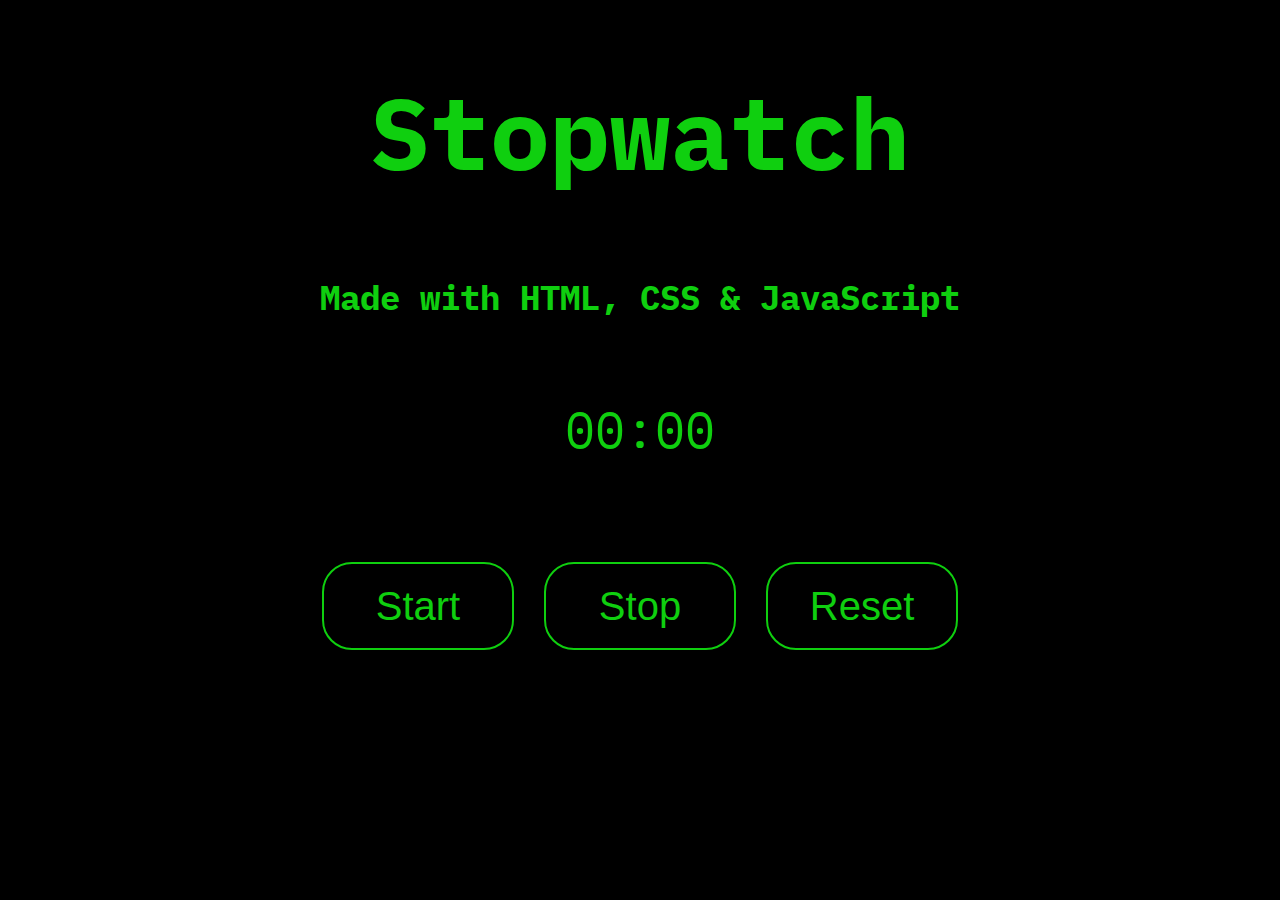
<file: index.html>
<!DOCTYPE html>
<html lang="en">
<head>
    <meta charset="UTF-8">
    <meta http-equiv="X-UA-Compatible" content="IE=edge">
    <meta name="viewport" content="width=device-width, initial-scale=1.0">
    <title>StopWatch</title>
    <link rel="preconnect" href="https://fonts.googleapis.com">
    <link rel="preconnect" href="https://fonts.gstatic.com" crossorigin>
    <link href="https://fonts.googleapis.com/css2?family=IBM+Plex+Mono:wght@600&display=swap" rel="stylesheet">
    <link rel="stylesheet" href="style.css">
    <script src="script.js"></script>
</head>
<body>
    <div id="container">
        <h1>Stopwatch</h1>
        <h6>Made with HTML, CSS & JavaScript</h6>
        <p id="Time"><span id="seconds">00</span>:<span id="tenths">00</span></p>
        <button id="start">Start</button>
        <button id="stop">Stop</button>
        <button id="reset">Reset</button>
    </div>
</body>
</html>
</file>
<file: style.css>
body {
    background-color: black;
    color: rgb(15, 207, 15);
    text-align: center;
    font-size: 50px;
    font-family: 'IBM Plex Mono', monospace;
}

button {
    width: 12rem;
    height: 5.5rem;
    font-size: 2.5rem;
    margin-top: 50px;
    border-radius: 30px;
    background-color: black;
    color: rgb(15, 207, 15);
    border: 2px solid rgb(15, 207, 15);
}

button:hover {
    background-color: rgba(15, 207, 15, 0.123);
    cursor: pointer;
}

button:active {
    background-color: rgba(255, 255, 255, 0.123);
}
</file>
